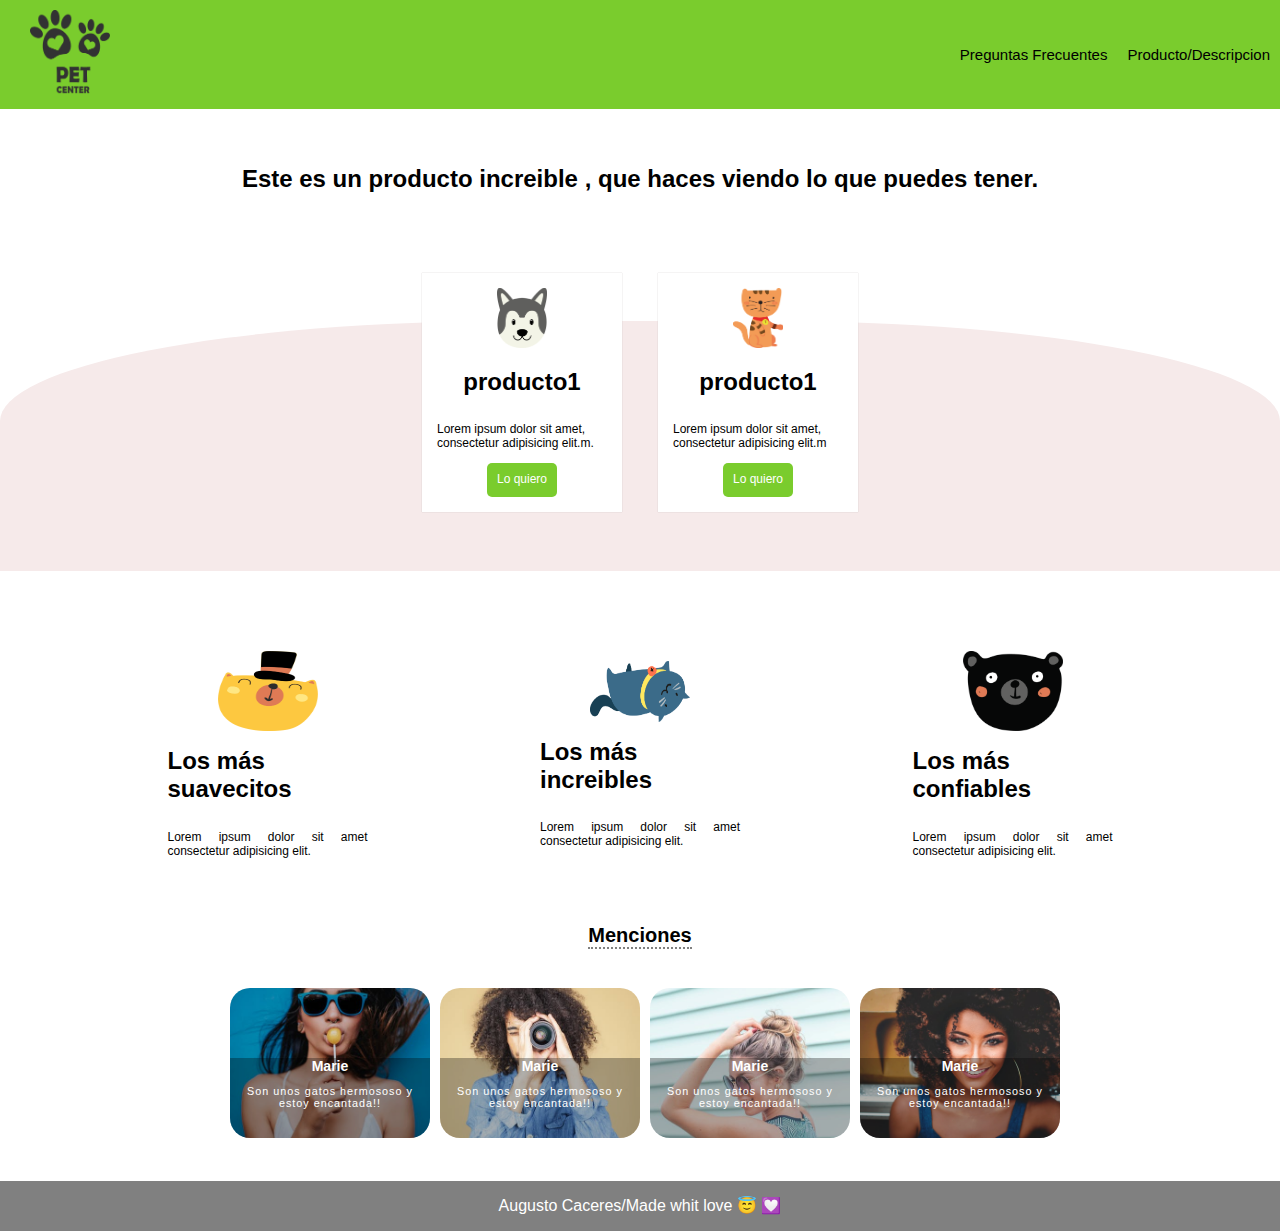
<file: index.html>
<!DOCTYPE html>
<html lang="en">
<head>
    <meta charset="UTF-8">
    <meta name="viewport" content="width=device-width, initial-scale=1.0">
    <meta http-equiv="X-UA-Compatible" content="ie=edge">
    <link rel="stylesheet" href="css/estilos.css">
    <link rel="stylesheet" href="css/normalize.css">
    <link rel="stylesheet" href="css/mobile.css">
    <link rel="stylesheet" href="css/animation.css">
    <title>bRAND</title>
</head>
<body>
    <!-- Aqui empiexa el navbar -->
    <nav class="fadeInDown">
        <div class="brand-image ">
            <img src="/images/LOGO.png" alt="">
            
        </div>
        <div class="nav-options">
            <ul>
                <li><a href=""> Preguntas Frecuentes</a> </li>
                <li><a href="product.html">Producto/Descripcion</a></li>
            </ul>
        </div>

    </nav>
    <!-- Aqui acaba el Nav bar -->
    <section class="main-section fadeIn">
        <h1 class="main-section__title">Este es
            un producto increible , que haces viendo lo que puedes
            tener.
        </h1>
        <div class="products">
            <div class="products__content--product">

            
                <div class="product fadeInUp">
                    <div class="content">
                        <div class="img-contet">
                            <img src="/images/dog.png" alt="">

                        </div>
                    <h1>producto1</h1>
                        <p>Lorem ipsum dolor sit amet, consectetur adipisicing elit.m.</p>
                        <a href="venta.html">

                            <button class="main-button">Lo quiero</button>
                        </a>
                        
                    </div>

                </div>
                <div class="product fadeInUp">
                        <div class="content">
                            <div class="img-contet">
                            <img src="/images/cat.png" alt="">
                            </div>
                            <h1>producto1</h1>
                            <p>Lorem ipsum dolor sit amet, consectetur adipisicing elit.m</p>
                            <a href="venta.html">
                                <button class="main-button boton-animation">Lo quiero</button>

                            </a>
                        </div>
        
                </div>
            </div>
        </div>
        <section class="details">
            
                <div class="box">
                    <img src="/images/bear.png" alt="">
                    <h1>Los m&aacutes suavecitos</h1>
                    <p>Lorem ipsum dolor sit amet consectetur adipisicing elit. </p>

                </div>
                <div class="box">
                        <img src="/images/cat2.png" alt="">
                        <h1>Los m&aacutes increibles</h1>
                        <p>Lorem ipsum dolor sit amet consectetur adipisicing elit. </p>
                </div>
                <div class="box">
                        <img src="/images/dog2.png" alt="">
                        <h1>Los m&aacutes confiables </h1>
                        <p>Lorem ipsum dolor sit amet consectetur adipisicing elit. </p>
                </div>
                


            
           
        </section>
        <section class="menciones">
            <h1>Menciones</h1>
            <div class="menciones__container">
                <div class="box">
                    <span><h3 class="user" style="margin:0">Marie</h3>
                        <p>Son unos gatos hermososo y estoy encantada!!</p>

                    </span>

                </div>
                <div class="box">
                        <span><h3 class="user" style="margin:0">Marie</h3>
                        <p>Son unos gatos hermososo y estoy encantada!!</p>
                        </span>
                </div>
                <div class="box">
                        <span><h3 class="user" style="margin:0">Marie</h3>
                            <p>Son unos gatos hermososo y estoy encantada!!</p>
                            </span>
                </div>
                <div class="box">
                        <span><h3 class="user" style="margin:0">Marie</h3>
                            <p>Son unos gatos hermososo y estoy encantada!!</p>
                            </span>
                </div>



            </div>




        </section>

    </section>
<footer class="footer">
    <p>Augusto Caceres/Made whit love 😇 💟  </p>
</footer>
 <!-- <script src="scripts/S"></script>    -->
</body>
</html>
</file>
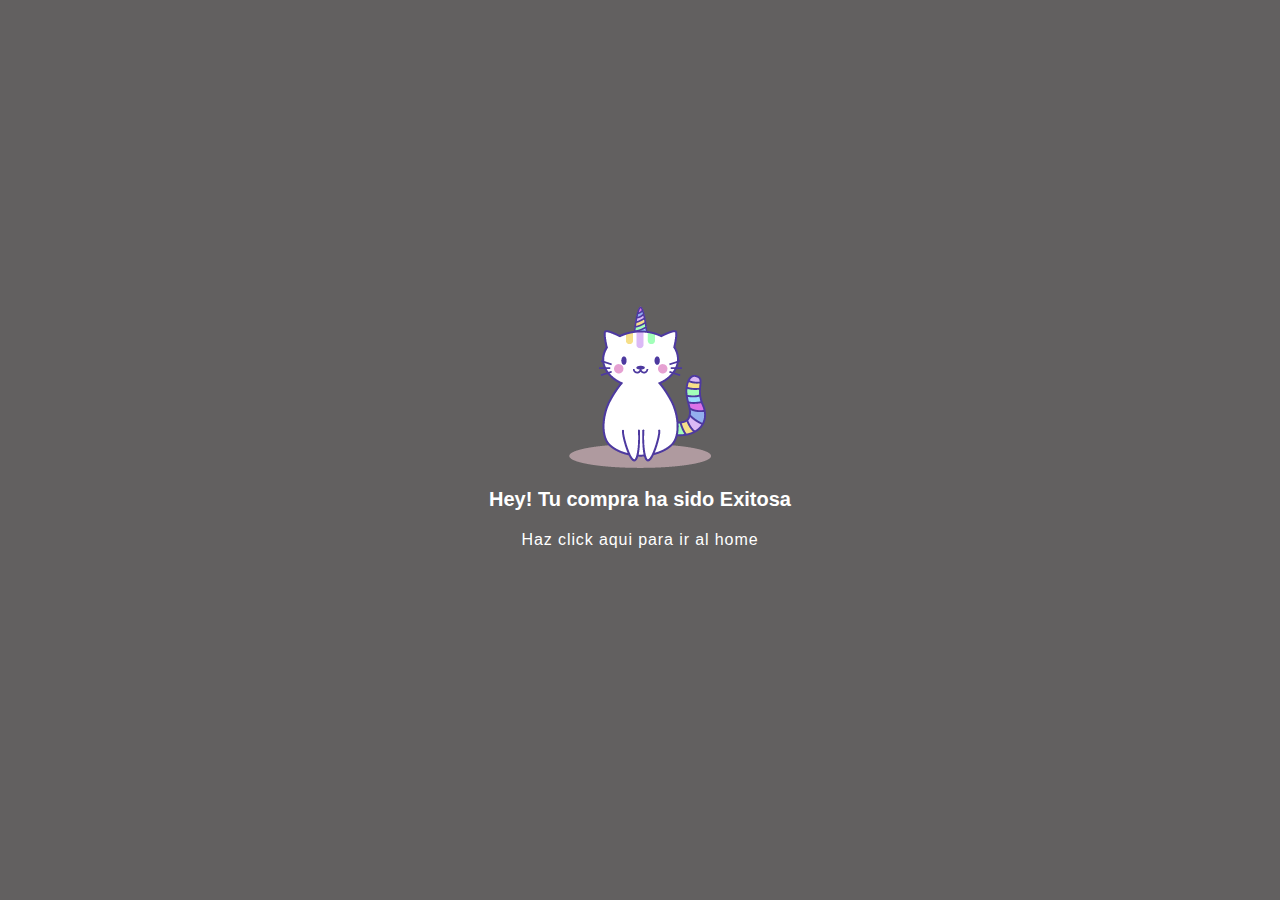
<file: exito.html>
<!DOCTYPE html>
<html lang="en">
<head>
    <meta charset="UTF-8">
    <meta name="viewport" content="width=device-width, initial-scale=1.0">
    <meta http-equiv="X-UA-Compatible" content="ie=edge">
    <link rel="stylesheet" href="css/normalize.css">
    <link rel="stylesheet" href="css/estilos.css">
    <link rel="stylesheet" href="css/animation.css">
    <link rel="stylesheet" href="css/payu.css">
    <title>Pago Aceptado</title>
</head>
<body>
   <div class="container-payu">
    <img src="/images/box-cat2.png" alt="">
    <h3>Hey! Tu compra ha sido Exitosa</h3>
    <a href="/index.html">Haz click aqui para ir al home</a>

   </div> 
</body>
</html>
</file>
<file: css/estilos.css>
/*------------------------------
variables
.............................*/
:root{
    --gren-color: #7ACC2D;
    --white-color:white;
    --black-color:black;
}
@import url('https://fonts.googleapis.com/css?family=Muli&display=swap');

html,body{
    margin: 0;
    padding:0;
    font-size:12px;
    font-family: 'Muli', sans-serif;
}
nav{
    display: flex;
    background:var(--gren-color);
    padding:10px;
    color:var(--black-color);
    justify-content: space-between;
    align-items: center;
}

nav ul{
    display:flex;
}

nav li{
    padding-left: 20px;
    list-style: none;
    
}
nav li a{
    color:var(--black-color);
    text-decoration: none;
    cursor: pointer;
    font-size: 15px;
    transition: all 0.5s;
}
.brand-image img{
width: 80px;
margin-left: 20px;
}
nav li a:hover{
color:var(--white-color);
border-bottom: 1px solid white;
}

/* Main section */

.main-section{
/* padding:15%; */
display:flex;
flex-direction: column;
justify-content: center;
align-items:center;


}
.main-section__title{
    padding:40px;
    text-align: center;
    /* border:1px solid red; */
}

.products{
    /* background-image: url("../images/trazo.png"); */
    /* background-repeat: no-repeat; */
    border-top-left-radius: 40%;
    border-top-right-radius: 40%;
    background:#F6EAEA;
    height: 250px;
    width: 100%;
    /* background-size: cover; */
    /* background-position-x: 0%; */
    /* padding:20px; */
    display:flex;
    justify-content: center;
    /* padding: 15%; */
    
    margin-top:6em;
    position: relative;
  
  
 
    
   
}
.product{
    padding:8px;
    width: 200px;
    height: 200px;
    
    margin:10px;
    /* border: 1px solid yellow; */
    
   
    
    
}
.products__content--product{
display:flex;
position: absolute;
bottom: 80px;
/* border: 1px solid red; */
}

.product .content{
    background: var(--white-color);
    padding:15px;
}
.content{
    display:flex;
    flex-direction: column;
    justify-content: center;
    align-items: center;
    box-shadow: 0 0 1px #c1bcbc;
}
.product .content img{
    width: 50px;
    height: 60px;
}

.main-button{
    background:var(--gren-color);
    width: 100%;
    padding: 10px;
    color:var(--white-color);
    border: none;
    cursor: pointer;
    transition: all .5s;
    border-radius: 5px;
   
}

.main-button:hover{
    background: #5e9e22;
  
}

/* section detalles  */

.details{
    width:100%;
    height: 300px;
    /* background:red; */
    margin-top:40px;
    display:flex;
    /* flex-direction: column; */
    justify-content:space-evenly;
    align-items: center;
}

.details .box{
    /* background: yellow; */
    width:200px;
    height:200px;
    display: flex;
    flex-direction: column;
    align-items: center;
    justify-content: center;
    padding: 5px;
}
.box img{
    width:100px;
    height: 80px;
}
.box p{
    text-align: justify;
    font-weight: 100;
}
.box h1{
    font-weight:900;
    
}

/* section meniones */

.menciones{
    width: 100%;
    height: 30vh;
    /* background:blue; */
    display:flex;
    flex-direction:column;
    align-items: center;

}

.menciones__container{
    width:90%;
    height: 200px;
    /* background: yellow; */
    display: flex;
    justify-content: center;
    align-items: center;
}
.menciones__container .box{
    width: 200px;
    height: 150px;
    background:red;
    margin-left:10px;
    border-radius: 20px;
    overflow: hidden;
}
.menciones__container .box:nth-child(1){
    background-image: url(/images/1.jpeg);
    background-origin: border-box;
    background-size: cover;
    background-position-y: 50%;
    position:relative;
}
.menciones__container .box:nth-child(2){
    background-image: url(/images/2.jpeg);
    background-origin: border-box;
    background-size: cover;
    background-position-y: 50%;
    position:relative;
}
.menciones__container .box:nth-child(3){
    background-image: url(/images/3.jpeg);
    background-origin: border-box;
    background-size: cover;
    background-position-y: 50%;
    position:relative;
}
.menciones__container .box:nth-child(4){
    background-image: url(/images/4.jpeg);
    background-origin: border-box;
    background-size: cover;
    background-position-y: 50%;
    position:relative;
}
.menciones__container span{
    display: inline-block;
    width: 100%;
    height: 90px;
    background:rgba(0,0,0, 0.3);
    color:white;
    position: absolute;
    top:70px;
    text-align: center;
}
.menciones__container span p{
    text-align: center;
    letter-spacing: 1px;
    font-size:.9em;
    
    
}

.menciones h1{
    font-size: 20px;
    font-weight: 900;
    border-bottom: 2px dotted gray;
}

.footer {
    width: 100%;
    height: 50px;
    background: gray;
    color:white;
    display:flex;
    justify-content: center;
}

.footer p{
    font-size: 16px
}
</file>
<file: css/mobile.css>
@media (max-width:600px){
    .products__content--product{
        flex-direction: column;
        /* height: auto; */
        /* border: 1px solid red; */
        top:5px;
    }
    .products{
        height: 500px;
        /* border:1px solid blue; */
    }
    .products__content--product{
        height: 500px;
    }
    .product{
        margin-bottom: 15px;
    }
    .main-section{
        padding-top: 3%;
        /* border: 1px solid red; */
        text-align: center;
    }
    .details{
        flex-direction: column;
        height: auto;
        
    }
    .menciones{
        /* border: 1px solid red; */
        /* flex-direction: column; */
        height: 90vh;
        margin: 5px;
        padding: 10px;
    }
    .menciones__container{
        flex-direction: column;
        height: auto;
    }
    .menciones__container .box{
        margin:7px;
        display: flex;
    }
  .grid__ventas{
    /* border:1px solid red; */
    flex-direction: column;
    
  }
  .grid{
    
    
  }
}
</file>
<file: css/animation.css>
.fadeIn{
    
    animation-duration: 4s;
    -webKit-animation-duration: 4s;

    animation-fill-mode: both;
    -webKit-animation-fill-mode: both;
    animation-name:fadeIn;
    -webKit-animation-name:fade;

}
@keyframes fade{
    from{
        opacity: 0
    }
    to{
        opacity: 1;
    }
}

.fadeInDown{
    animation-duration: 1s;
    -webKit-animation-duration: 1s;

    animation-fill-mode: both;
    -webKit-animation-fill-mode: both;
    animation-name:fadeIn;
    -webKit-animation-name:fadeout;

}
@keyframes fadeout{
    from{
        opacity: 0;
        -webkit-transform: translate3d(0,-100%,0);
        transform: translate3d(0,-100%,0)
    }
    to{
        opacity: 1;
        -webkit-transform: translate3d(0,0,0);
        transform: translate3d(0,0,0)


    }
}
.fadeInUp{
    animation-duration: 1s;
    -webKit-animation-duration: 1s;

    animation-fill-mode: both;
    -webKit-animation-fill-mode: both;
    animation-name:fadeIn;
    -webKit-animation-name:fadeup;

}
@keyframes fadeup{
    from{
        opacity: 0;
        -webkit-transform: translate3d(0,100%,0);
        transform: translate3d(0,100%,0)
    }
    to{
        opacity: 1;
        -webkit-transform: translate3d(0,0,0);
        transform: translate3d(0,0,0)


    }
}
</file>
<file: css/payu.css>
body{
    background:#252323b8;
    display:flex;
    justify-content: center;
    align-items: center;
    height: 95vh;
    /* border: 1px solid red; */
}
.container-payu{
    width:50%;
    height: 500px;
    /* border:1px solid red; */
    display:flex;
    flex-direction: column;
    justify-content: center;
    align-items: center;
}
.container-payu a{
    color:white;
    font-size: 16px;
    letter-spacing: 0.9px;
    text-decoration: none;
}
.container-payu a:hover{
    text-decoration: underline;
}
.container-payu h3{
    font-size: 20px;
    color:white;
}
</file>
